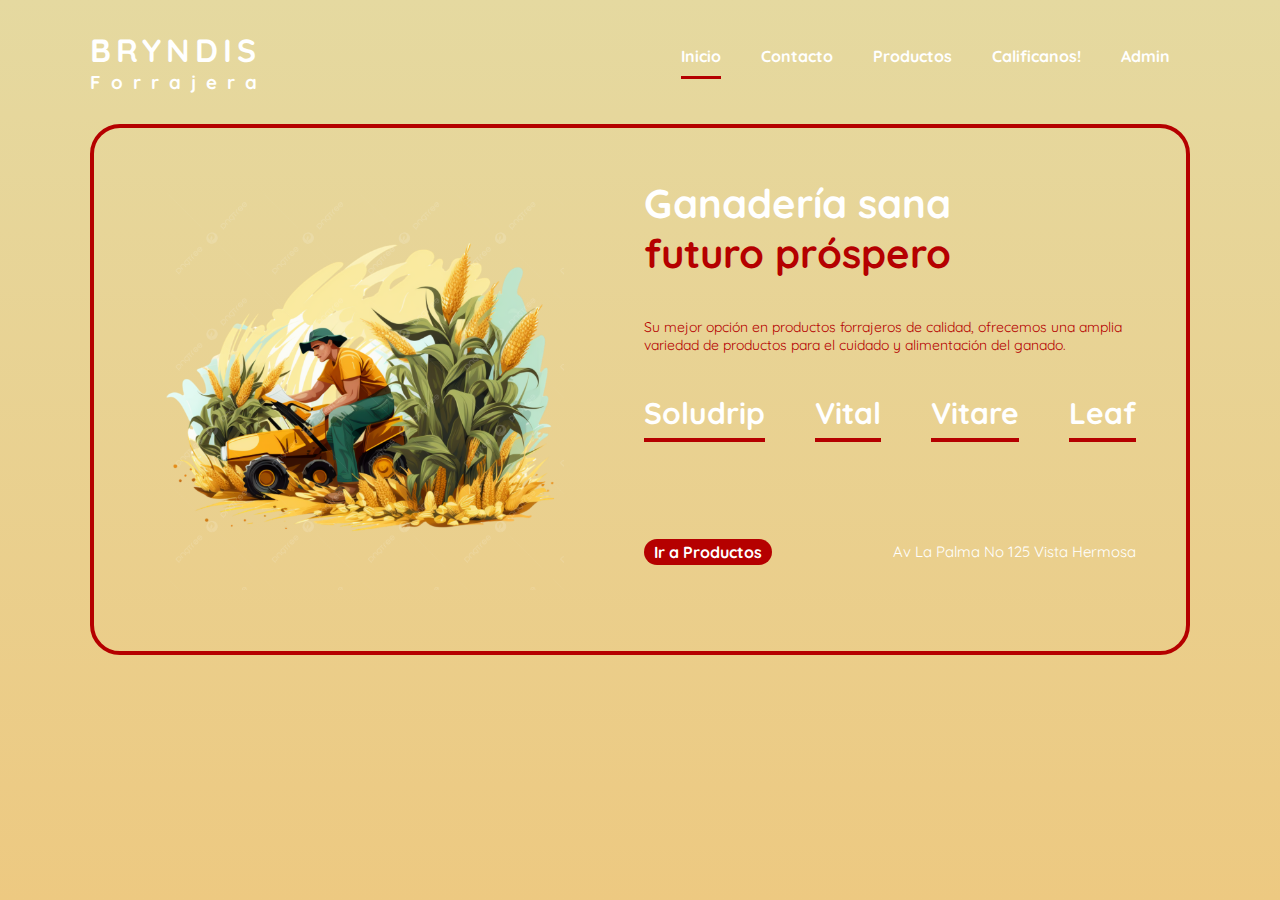
<file: Forrajera_Integradora/index.html>
<!DOCTYPE html>
<html lang="es">
<head>
    <meta charset="UTF-8">
    <meta name="viewport" content="width=device-width, initial-scale=1.0">
    <link rel="stylesheet" href="https://cdnjs.cloudflare.com/ajax/libs/font-awesome/6.4.0/css/all.min.css" integrity="sha512-iecdLmaskl7CVkqkXNQ/ZH/XLlvWZOJyj7Yy7tcenmpD1ypASozpmT/E0iPtmFIB46ZmdtAc9eNBvH0H/ZpiBw==" crossorigin="anonymous" referrerpolicy="no-referrer" />
    <link rel="stylesheet" href="index.css">
    <title>Forrajera</title>
</head>
<body>
    <header>
        <div class="logo">
            <h1>BRYNDIS</h1>
            <h3>Forrajera</h3>
        </div>
        <nav class="nav-links">
            <a href="#" class="selected">Inicio</a>
            <a href="contactos.html">Contacto</a>
            <a href="productos.html">Productos</a>
            <a href="satisfaccion.html">Calificanos!</a>
            <a href="login.html">Admin</a>
        </nav>
    </header>
    <section id="home">
        <div class="fila">
            <div class="izq">
                <img src="imagenes/logo1.png" alt="">
            </div>
            <div class="der">
                <h2>Ganadería sana</h2>
                <h2 class="destacado">futuro próspero</h2>
                <p>Su mejor opción en productos forrajeros de calidad, ofrecemos una amplia variedad de productos para el cuidado y alimentación del ganado.</p>
                <div class="opciones">
                    <span class="opcion">Soludrip</span>
                    <span class="opcion">Vital</span>
                    <span class="opcion">Vitare</span>
                    <span class="opcion">Leaf</span>
                </div>
                <div  class="contacto">
                    <button id="redirectButton">Ir a Productos</button>
                    <script>
                      document.getElementById('redirectButton').addEventListener('click', function() {
                        window.location.href = 'productos.html';
                      });
                    </script>
                    <div class="redes">
                        <a href="https://www.facebook.com/"><i class="fa-brands fa-facebook"></i></a>
                        <a href="https://www.instagram.com/"><i class="fa-brands fa-instagram"></i></a>
                    </div>
                    <p class="direccion">Av La Palma No 125 Vista Hermosa</p>
                </div>
            </div>
        </div>
    </section>
</body>
</html>
</file>
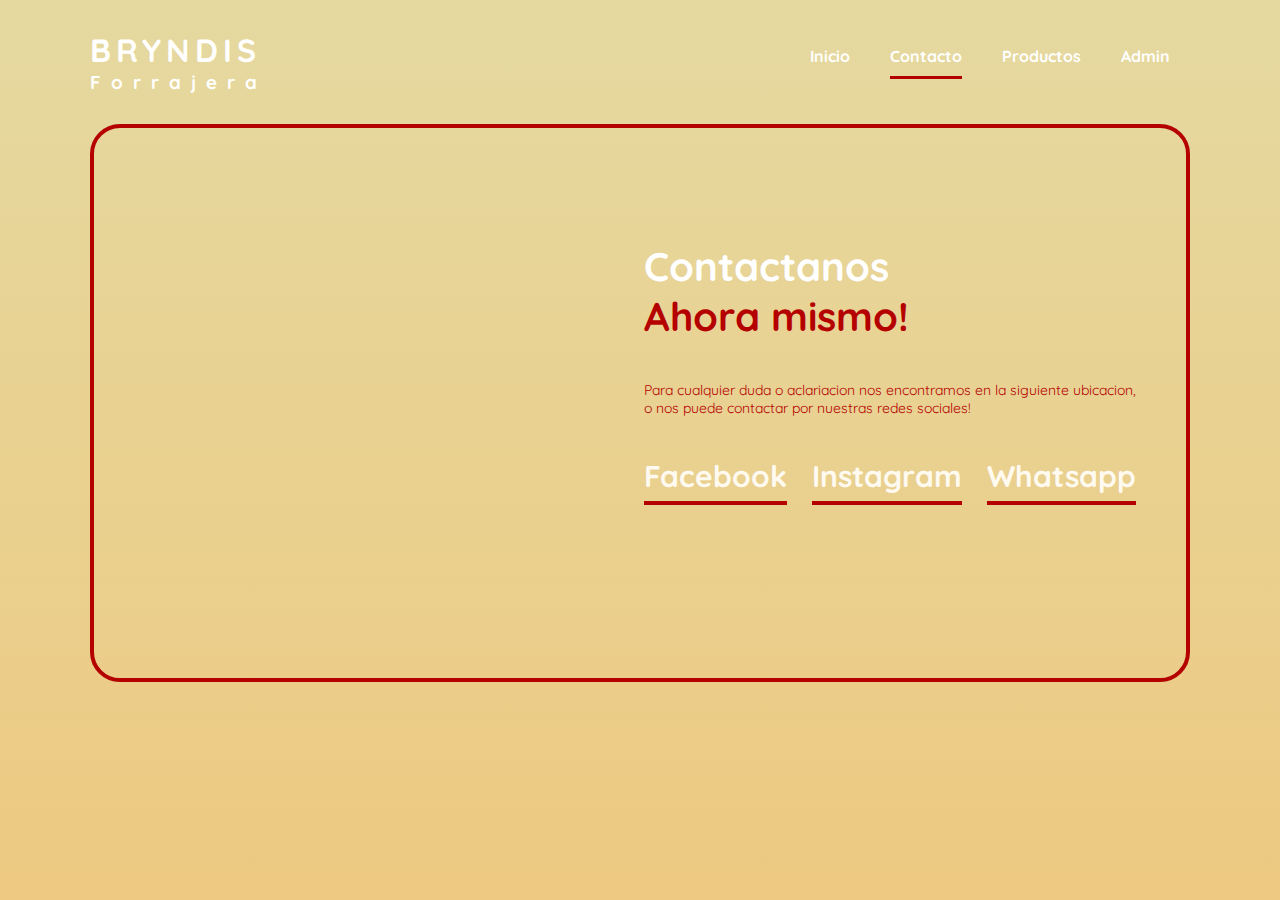
<file: Forrajera_Integradora/contactos.html>
<!DOCTYPE html>
<html lang="es">
<head>
    <meta charset="UTF-8">
    <meta name="viewport" content="width=device-width, initial-scale=1.0">
    <title>contactos</title>
    <link rel="stylesheet" href="contactos.css">
</head>
<body>
    <header>
        <div class="logo">
            <h1>BRYNDIS</h1>
            <h3>Forrajera</h3>
        </div>
        <nav class="nav-links">
            <a href="index.html">Inicio</a>
            <a href="#contactos"  class="selected">Contacto</a>
            <a href="productos.html">Productos</a>
            <a href="login.html">Admin</a>
        </nav>
    </header>
    <section id="home">
        <div class="fila">
            <div class="izq">
                <iframe src="https://www.google.com/maps/embed?pb=!1m18!1m12!1m3!1d3740.366155669439!2d-100.0137808946144!3d20.367787481499473!2m3!1f0!2f0!3f0!3m2!1i1024!2i768!4f13.1!3m3!1m2!1s0x85d30c6707079ad9%3A0x16daa5dc56c8c592!2sUniversidad%20Tecnol%C3%B3gica%20de%20San%20Juan%20del%20R%C3%ADo!5e0!3m2!1ses-419!2smx!4v1719162833361!5m2!1ses-419!2smx" width="600" height="450" style="border:0;" allowfullscreen="" loading="lazy" referrerpolicy="no-referrer-when-downgrade"></iframe>    
            </div>
            <div class="der">
                <h2>Contactanos</h2>
                <h2 class="destacado">Ahora mismo!</h2>
                <p>Para cualquier duda o aclariacion nos encontramos en la siguiente ubicacion, o nos puede contactar por nuestras redes sociales!</p>
                <div class="opciones">
                    <a href="https://www.facebook.com/">Facebook</a>
                    <a href="https://www.instagram.com/">Instagram</a>
                    <a href="https://www.Whatsapp.com/">Whatsapp</a>
                </div>
               
            </div>
        </div>
    </section>
</body>
</html>
</file>
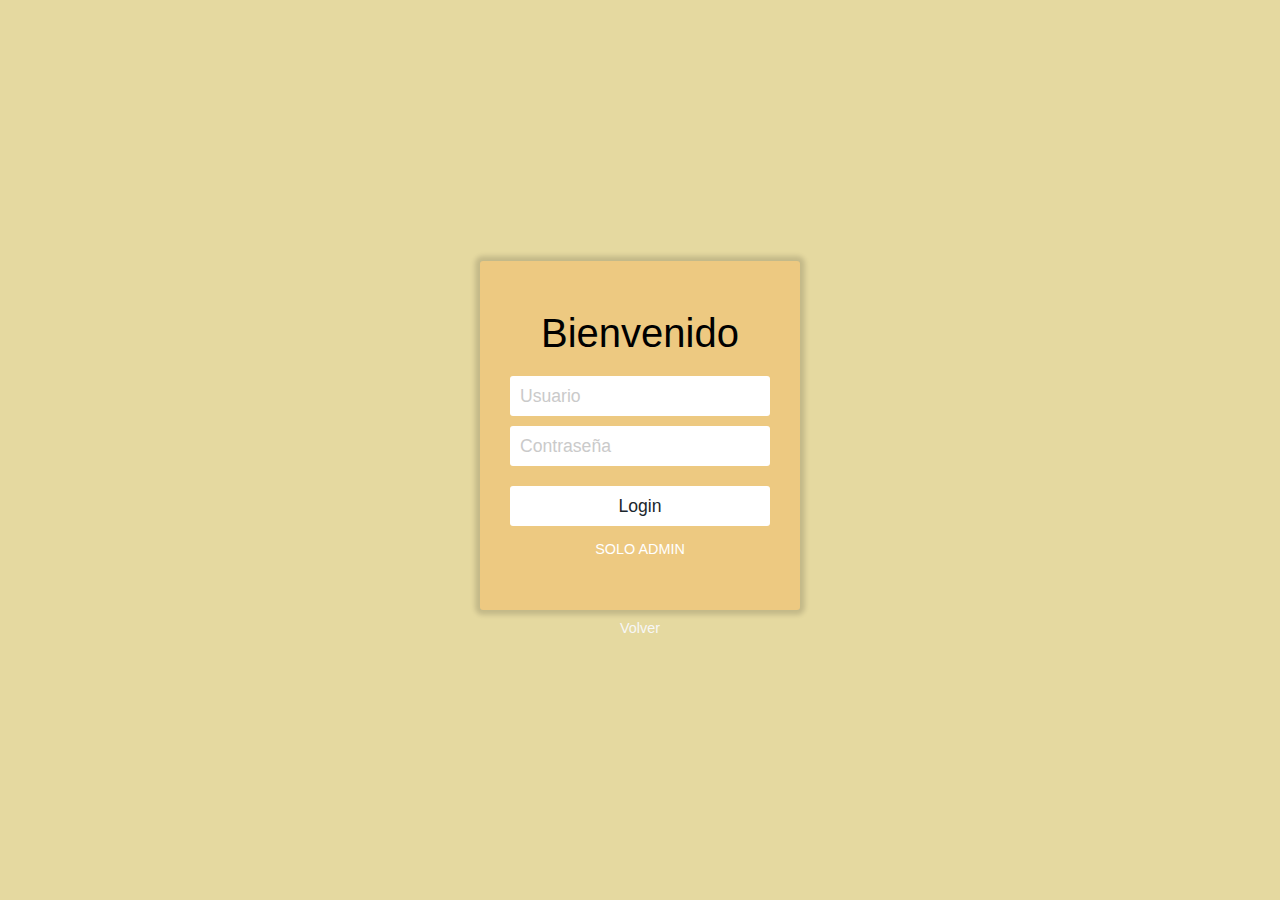
<file: Forrajera_Integradora/login.html>
<!doctype html>
<html lang="es">
    <head>
        
        <meta charset="utf-8">
        
        <title>LOGIN DE ADMIN</title>    
        
        <meta name="viewport" content="width=device-width, initial-scale=1.0">
        
        <link href="https://fonts.googleapis.com/css?family=Nunito&display=swap" rel="stylesheet"> 
        <link href="https://fonts.googleapis.com/css?family=Overpass&display=swap" rel="stylesheet">
        
        <link rel="stylesheet" href="login.css">
        
        <style type="text/css">
            /* Puedes agregar tus estilos CSS aquí */
        </style>
        
        <script src="login.js" defer></script>
        
    </head>
    
    <body>
        
        <div id="contenedor">
            <div id="central">
                <div id="login">
                    <div class="titulo">
                        Bienvenido
                    </div>
                    <form id="loginform">
                        <input type="text" name="usuario" placeholder="Usuario" required>
                        
                        <input type="password" placeholder="Contraseña" name="password" required>
                        
                        <button type="submit" title="Ingresar" name="Ingresar">Login</button>
                    </form>
                    <div class="pie-form">
                        <p>SOLO ADMIN</p>
                    </div>
                </div>
                <div class="inferior">
                    <a href="#">Volver</a>
                </div>
            </div>
        </div>
            
    </body>
</html>
</file>
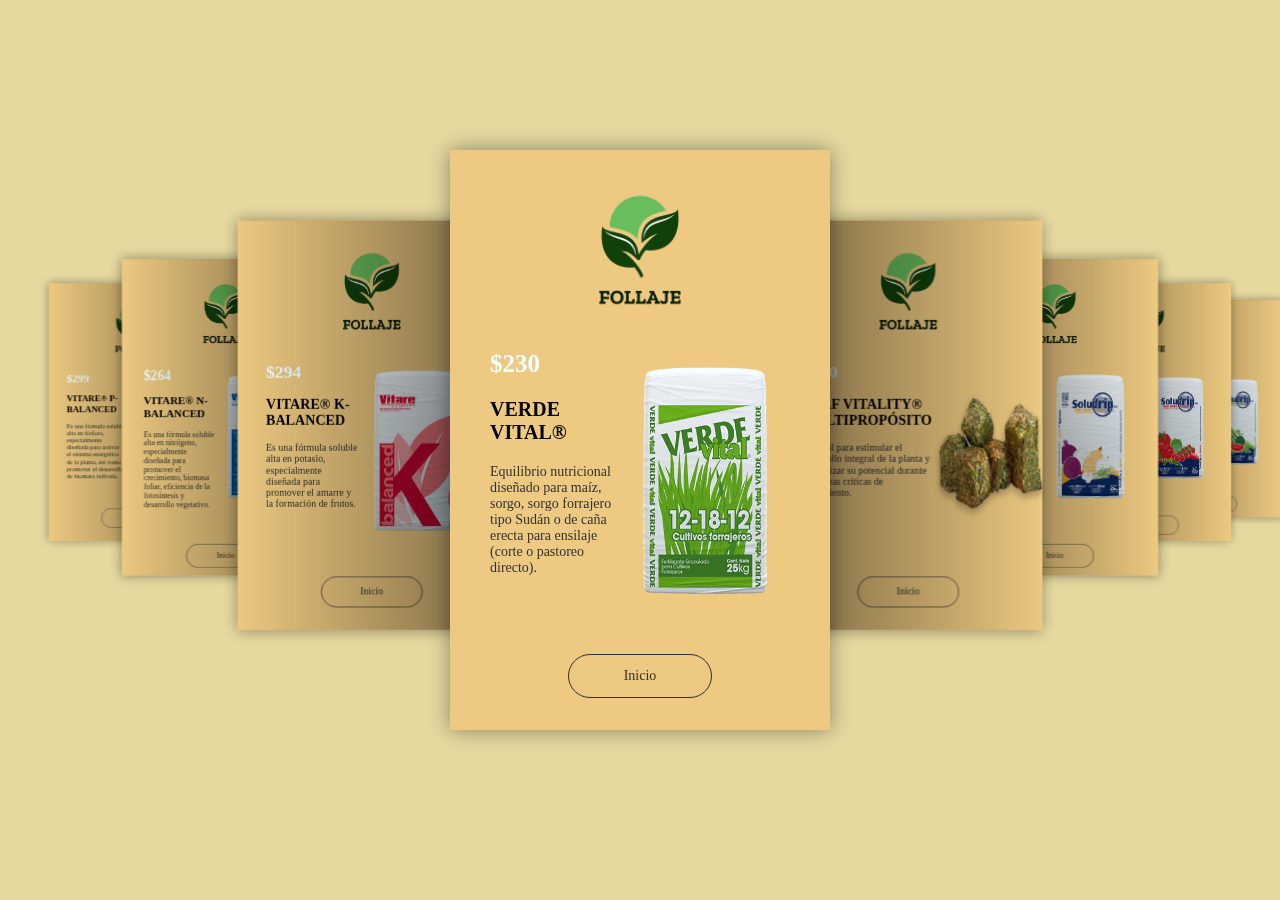
<file: Forrajera_Integradora/productos.html>
<!DOCTYPE html>
<html lang="en">
<head>
    <meta charset="UTF-8">
    <meta name="viewport" content="width=device-width, initial-scale=1.0">
    <title>Productos</title>
    <link rel="stylesheet" href="https://cdnjs.cloudflare.com/ajax/libs/font-awesome/6.4.0/css/all.min.css" integrity="sha512-iecdLmaskl7CVkqkXNQ/ZH/XLlvWZOJyj7Yy7tcenmpD1ypASozpmT/E0iPtmFIB46ZmdtAc9eNBvH0H/ZpiBw==" crossorigin="anonymous" referrerpolicy="no-referrer" />
    <link
    rel="stylesheet"
    href="https://cdn.jsdelivr.net/npm/swiper@11/swiper-bundle.min.css"
/>
    <link rel="stylesheet" href="productos.css">
</head>
<body>
    
    <div class="swiper mySwiper">

        <div class="swiper-wrapper">

            <div class="swiper-slide">
                <div class="icons">
                    <i class="fa-solid fa-circle-arrow-left"> </i>
                    <img src="imagenes/Logo-inicio.png" alt="">
                    <i class="fa-regular fa-heart"></i>
                </div>
                <div class="product-content">
                    <div class="product-txt">
                        <span>$230</span>
                        <h3>VERDE Vital®</h3>
                            <p>
                                Equilibrio nutricional diseñado para
                                 maíz, sorgo, sorgo forrajero tipo
                                  Sudán o de caña erecta para ensilaje 
                                  (corte o pastoreo directo).</p>
                    </div>
                    <div class="product-img">
                        <img src="imagenes/producto1.png" alt="">
                    </div>
                </div>
                <a href="index.html" class="btn-1">Inicio</a>
            </div>
            <div class="swiper-slide">
                <div class="icons">
                    <i class="fa-solid fa-circle-arrow-left"> </i>
                    <img src="imagenes/Logo-inicio.png" alt="">
                    <i class="fa-regular fa-heart"></i>
                </div>
                <div class="product-content">
                    <div class="product-txt">
                        <span>$360</span>
                        <h3>Leaf VITALITY® Multipropósito </h3>
                            <p>Es ideal para estimular el
                                 desarrollo integral de la planta 
                                 y maximizar su potencial durante 
                                 las etapas críticas de crecimiento.
                            </p>
                    </div>
                    <div class="product-img">
                        <img src="imagenes/producto2.png" alt="">
                    </div>
                </div>
                <a href="index.html" class="btn-1">Inicio</a>
            </div>
            <div class="swiper-slide">
                <div class="icons">
                    <i class="fa-solid fa-circle-arrow-left"> </i>
                    <img src="imagenes/Logo-inicio.png" alt="">
                    <i class="fa-regular fa-heart"></i>
                </div>
                <div class="product-content">
                    <div class="product-txt">
                        <span>$250</span>
                        <h3>Soludrip® Cebollas</h3>
                            <p>Es un sistema de nutrición compuesto
                                 por fórmulas solubles especialmente 
                                 desarrolladas para fertirrigación
                                  en aplicación por etapas en cualquier
                                   cultivo de cebollas.</p>
                    </div>
                    <div class="product-img">
                        <img src="imagenes/producto3.png" alt="">
                    </div>
                </div>
                <a href="index.html" class="btn-1">Inicio</a>
            </div>
            <div class="swiper-slide">
                <div class="icons">
                    <i class="fa-solid fa-circle-arrow-left"> </i>
                    <img src="imagenes/Logo-inicio.png" alt="">
                    <i class="fa-regular fa-heart"></i>
                </div>
                <div class="product-content">
                    <div class="product-txt">
                        <span>$260</span>
                        <h3>Soludrip® Tomates</h3>
                            <p>Es un sistema de nutrición compuesto
                                 por fórmulas solubles especialmente
                                  desarrolladas para fertirrigación 
                                  en aplicación por etapas en cualquier
                                   cultivo de tomates.</p>
                    </div>
                    <div class="product-img">
                        <img src="imagenes/producto4.png" alt="">
                    </div>
                </div>
                <a href="index.html" class="btn-1">Inicio</a>
            </div>
            <div class="swiper-slide">
                <div class="icons">
                    <i class="fa-solid fa-circle-arrow-left"> </i>
                    <img src="imagenes/Logo-inicio.png" alt="">
                    <i class="fa-regular fa-heart"></i>
                </div>
                <div class="product-content">
                    <div class="product-txt">
                        <span>$260</span>
                        <h3>Soludrip® Sandias</h3>
                            <p>Es un sistema de nutrición compuesto
                                 por fórmulas solubles especialmente
                                  desarrolladas para fertirrigación en 
                                  aplicación por etapas en cualquier
                                   cultivo de sandías.</p>
                    </div>
                    <div class="product-img">
                        <img src="imagenes/producto5.png" alt="">
                    </div>
                </div>
                <a href="index.html" class="btn-1">Inicio</a>
            </div>
            <div class="swiper-slide">
                <div class="icons">
                    <i class="fa-solid fa-circle-arrow-left"> </i>
                    <img src="imagenes/Logo-inicio.png" alt="">
                    <i class="fa-regular fa-heart"></i>
                </div>
                <div class="product-content">
                    <div class="product-txt">
                        <span>$122</span>
                        <h3>Soludrip® Chiles</h3>
                            <p>Es un sistema de nutrición compuesto 
                                por fórmulas solubles especialmente 
                                desarrolladas para fertirrigación en 
                                aplicación por etapas en cualquier
                                 cultivo de chiles.</p>
                    </div>
                    <div class="product-img">
                        <img src="imagenes/producto6.png" alt="">
                    </div>
                </div>
                <a href="index.html" class="btn-1">Inicio</a>
            </div>
            <div class="swiper-slide">
                <div class="icons">
                    <i class="fa-solid fa-circle-arrow-left"> </i>
                    <img src="imagenes/Logo-inicio.png" alt="">
                    <i class="fa-regular fa-heart"></i>
                </div>
                <div class="product-content">
                    <div class="product-txt">
                        <span>$239</span>
                        <h3>Vital Start®</h3>
                            <p>Es un fertilizante arrancador con un
                                 balance nutrimental que promueve el
                                  vigor híbrido. La naturaleza de sus 
                                  ingredientes y su base 100%
                                   ortofosfato.</p>
                    </div>
                    <div class="product-img">
                        <img src="imagenes/producto7.png" alt="">
                    </div>
                </div>
                <a href="index.html" class="btn-1">Inicio</a>
            </div>
            <div class="swiper-slide">
                <div class="icons">
                    <i class="fa-solid fa-circle-arrow-left"> </i>
                    <img src="imagenes/Logo-inicio.png" alt="">
                    <i class="fa-regular fa-heart"></i>
                </div>
                <div class="product-content">
                    <div class="product-txt">
                        <span>$299</span>
                        <h3>Vital Hi-P®</h3>
                            <p>Puede aplicarse al suelo en pre-siembra
                                 o durante el trasplante, o bien, en
                                  aplicación en banda para fortalecer 
                                  raíces, multiplicar y desarrollar 
                                  nuevos brotes y fortalecer la floración.</p>
                    </div>
                    <div class="product-img">
                        <img src="imagenes/producto8.png" alt="">
                    </div>
                </div>
                <a href="index.html" class="btn-1">Inicio</a>
            </div>
            <div class="swiper-slide">
                <div class="icons">
                    <i class="fa-solid fa-circle-arrow-left"> </i>
                    <img src="imagenes/Logo-inicio.png" alt="">
                    <i class="fa-regular fa-heart"></i>
                </div>
                <div class="product-content">
                    <div class="product-txt">
                        <span>$213</span>
                        <h3>Vital Hi-N®</h3>
                            <p>Es la combinación de ácidos orgánicos 
                                en un balance preciso con nutrientes 
                                inorgánicos que permiten potencializar
                                 el desarrollo y crecimiento inicial 
                                 de la biomasa radicular.</p>
                    </div>
                    <div class="product-img">
                        <img src="imagenes/producto9.png" alt="">
                    </div>
                </div>
                <a href="index.html" class="btn-1">Inicio</a>
            </div>
            <div class="swiper-slide">
                <div class="icons">
                    <i class="fa-solid fa-circle-arrow-left"> </i>
                    <img src="imagenes/Logo-inicio.png" alt="">
                    <i class="fa-regular fa-heart"></i>
                </div>
                <div class="product-content">
                    <div class="product-txt">
                        <span>$213</span>
                        <h3>Vital Hi-N®</h3>
                            <p>Es la combinación de ácidos orgánicos 
                                en un balance preciso con nutrientes 
                                inorgánicos que permiten potencializar 
                                el desarrollo y crecimiento inicial
                                 de la biomasa radicular.</p>
                    </div>
                    <div class="product-img">
                        <img src="imagenes/producto10.png" alt="">
                    </div>
                </div>
                <a href="index.html" class="btn-1">Inicio</a>
            </div>
            <div class="swiper-slide">
                <div class="icons">
                    <i class="fa-solid fa-circle-arrow-left"> </i>
                    <img src="imagenes/Logo-inicio.png" alt="">
                    <i class="fa-regular fa-heart"></i>
                </div>
                <div class="product-content">
                    <div class="product-txt">
                        <span>$250</span>
                        <h3>Vital Hi-K</h3>
                            <p> Fórmula NPK soluble en agua diseñada 
                                para aplicarse cuando se recomiende
                                 una fertilización alta en potasio.
                                </p>
                    </div>
                    <div class="product-img">
                        <img src="imagenes/producto11.png" alt="">
                    </div>
                </div>
                <a href="index.html" class="btn-1">Inicio</a>
            </div>
            <div class="swiper-slide">
                <div class="icons">
                    <i class="fa-solid fa-circle-arrow-left"> </i>
                    <img src="imagenes/Logo-inicio.png" alt="">
                    <i class="fa-regular fa-heart"></i>
                </div>
                <div class="product-content">
                    <div class="product-txt">
                        <span>$299</span>
                        <h3>Vitare® P-Balanced</h3>
                            <p>Es una fórmula soluble alta en fósforo,
                                 especialmente diseñada para activar
                                  el sistema energético de la planta,
                                   así como promover el desarrollo de
                                    biomasa radicula.</p>
                    </div>
                    <div class="product-img">
                        <img src="imagenes/productoP.png" alt="">
                    </div>
                </div>
                <a href="index.html" class="btn-1">Inicio</a>
            </div>
            <div class="swiper-slide">
                <div class="icons">
                    <i class="fa-solid fa-circle-arrow-left"> </i>
                    <img src="imagenes/Logo-inicio.png" alt="">
                    <i class="fa-regular fa-heart"></i>
                </div>
                <div class="product-content">
                    <div class="product-txt">
                        <span>$264</span>
                        <h3>Vitare® N-Balanced</h3>
                            <p>Es una fórmula soluble alta en nitrógeno,
                                 especialmente diseñada para promover el
                                  crecimiento, biomasa foliar, eficiencia
                                   de la fotosíntesis y desarrollo 
                                   vegetativo.</p>
                    </div>
                    <div class="product-img">
                        <img src="imagenes/productoN.png" alt="">
                    </div>
                </div>
                <a href="index.html" class="btn-1">Inicio</a>
            </div>
            <div class="swiper-slide">
                <div class="icons">
                    <i class="fa-solid fa-circle-arrow-left"> </i>
                    <img src="imagenes/Logo-inicio.png" alt="">
                    <i class="fa-regular fa-heart"></i>
                </div>
                <div class="product-content">
                    <div class="product-txt">
                        <span>$294</span>
                        <h3>Vitare® K-Balanced</h3>
                            <p>Es una fórmula soluble alta en potasio, 
                                especialmente diseñada para promover 
                                el amarre y la formación de frutos.</p>
                    </div>
                    <div class="product-img">
                        <img src="imagenes/productoK.png" alt="">
                    </div>
                </div>
                <a href="index.html" class="btn-1">Inicio</a>
            </div>

        </div>

    </div>
    <script src="https://cdn.jsdelivr.net/npm/swiper@9/swiper-bundle.min.js"></script>
    <script>
        var swiper = new Swiper(".mySwiper",{
        effect: "coverflow",
        grabCursor: true,
        centeredSlides: true,
        slidesPerView: "auto",
        loop: true,
        coverflowEffect: {
            depth: 500,
            modifer: 1,
            sledesShadows: true,
            rotate: 0,
            stretch: 0
        }
        })
    </script>
</body>
</html>
</file>
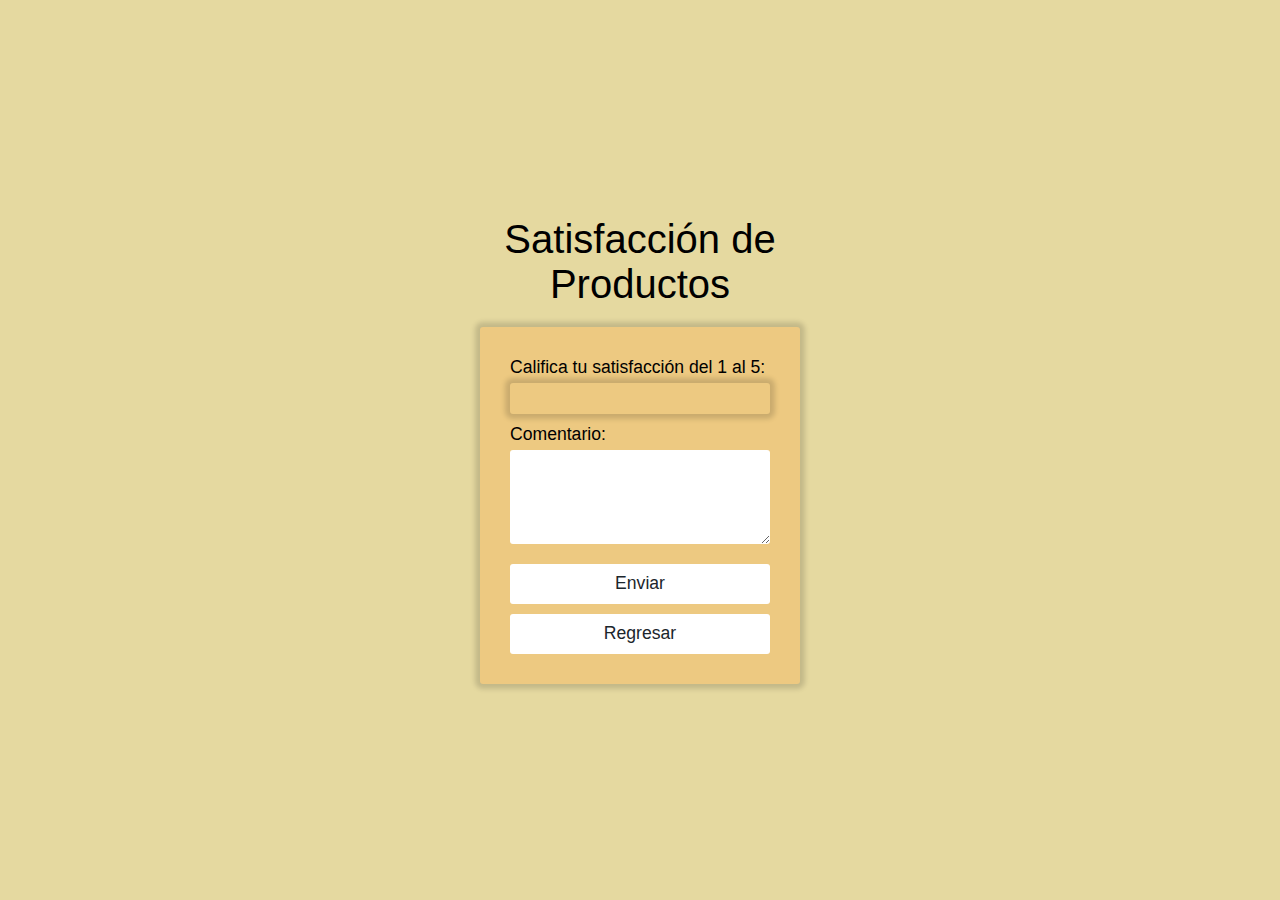
<file: Forrajera_Integradora/satisfaccion.html>
<!DOCTYPE html>
<html lang="es">
<head>
    <meta charset="UTF-8">
    <meta name="viewport" content="width=device-width, initial-scale=1.0">
    <title>Formulario de Satisfacción</title>
    <link rel="stylesheet" href="satisfaccion.css">
    <script>
        function handleSubmit(event) {
            event.preventDefault(); // Evita el envío tradicional del formulario

            var form = document.getElementById('satisfaccion');
            var formData = new FormData(form);

            fetch('guardar_satisfaccion.php', {
                method: 'POST',
                body: formData
            })
            .then(response => response.text())
            .then(result => {
                alert('Gracias por tu calificación');
                form.reset(); // Opcional: Limpia el formulario después de enviar
            })
            .catch(error => console.error('Error:', error));
        }

        function goBack() {
            window.location.href = 'index.html'; // Redirige a index.html
        }
    </script>
</head>
<body>
    <div id="contenedor">
        <div id="central">
            <div class="titulo">Satisfacción de Productos</div>
            <form id="satisfaccion" onsubmit="handleSubmit(event)">
                <label for="satisfaccion">Califica tu satisfacción del 1 al 5:</label>
                <input type="number" id="satisfaccion" name="satisfaccion" min="1" max="5" required>

                <label for="comentario">Comentario:</label>
                <textarea id="comentario" name="comentario" rows="4" required></textarea>

                <button type="submit">Enviar</button>
                <button type="button" onclick="goBack()">Regresar</button>
            </form>
        </div>
    </div>
</body>
</html>
</file>
<file: Forrajera_Integradora/index.css>
@import url('https://fonts.googleapis.com/css2?family=Quicksand:wght@300..700&display=swap');
* {
    margin: 0;
    padding: 0;
    box-sizing: border-box;
    font-family: 'Quicksand';
}

body {
    background: linear-gradient(#e5d9a0, #edc981);
    color: rgb(255, 255, 255);
    height: 100vh;
}

header {
    max-width: 1100px;
    margin: auto;
    display: flex;
    justify-content: space-between;
    align-items: center;
    padding: 30px 0;
}

header .logo h1 {
    letter-spacing: 5px;
}

header .logo h3 {
    font-weight: bold;
    letter-spacing: 10px;
}

header nav {
    display: flex;
}

header nav a {
    text-decoration: none;
    color: #fff;
    font-weight: bold;
    margin: 0 20px;
    padding-bottom: 10px;
}

.selected {
    border-bottom: 3px solid #b50000;
}

header nav a:hover {
    border-bottom: 3px solid #b50000;
}

section {
    max-width: 1100px;
    margin: auto;
    border: 4px solid #b50000;
    border-radius: 30px;
    padding: 30px 0;
}

#home .fila {
    display: flex;
    padding: 20px;
}

#home .fila .izq {
    max-width: 500px;
    display: flex;
    justify-content: center;
    align-items: center;
}

#home .fila .izq img {
    width: 80%;
}

#home .fila .der {
    padding: 0 30px;
    display: flex;
    flex-direction: column;
    justify-content: center;
}

#home .fila .der h2 {
    font-size: 40px;
}

.destacado {
    color: #b50000;
}

#home .fila .der p {
    margin: 40px 0;
    font-size: 14px;
    color: #b50000;
}

#home .fila .der .opciones {
    font-size: 30px;
    font-weight: bold;
    display: flex;
    justify-content: space-between;
    margin-bottom: 60px;
}

#home .fila .der .opciones .opcion {
    border-bottom: 4px solid #b50000;
    padding-bottom: 6px;
}

#home .fila .der .contacto {
    display: flex;
    justify-content: space-between;
    align-items: center;
}

#home .fila .der .contacto button {
    border: none;
    background-color: #b50000;
    color: #fff;
    font-weight: bold;
    padding: 3px 10px;
    border-radius: 30px;
    font-size: 16px;
    cursor: pointer;
}

#home .fila .der .contacto .redes a {
    text-decoration: none;
    display: inline-block;
    margin: 0 7px;
    color: #fff;
}

#home .fila .der .contacto .redes a:hover {
    color: #b50000;
}

#home .fila .der .contacto .direccion {
    color: #fff;
    font-size: 15px;
    cursor: pointer;
}

#home .fila .der .contacto .direccion:hover {
    color: #b50000;
    
}

/* Media Queries */
@media (max-width: 768px) {
    header {
        flex-direction: column;
        text-align: center;
        padding: 20px 0;
    }

    header nav {
        flex-direction: column;
        margin-top: 10px;
    }

    header nav a {
        margin: 10px 0;
    }

    #home .fila {
        flex-direction: column;
        text-align: center;
    }

    #home .fila .izq,
    #home .fila .der {
        max-width: 100%;
        padding: 20px;
    }

    #home .fila .der h2 {
        font-size: 30px;
    }

    #home .fila .der p {
        font-size: 16px;
    }

    #home .fila .der .opciones {
        flex-direction: column;
        gap: 10px;
    }

    #home .fila .der .contacto {
        flex-direction: column;
        gap: 20px;
    }
}
</file>
<file: Forrajera_Integradora/contactos.css>
@import url('https://fonts.googleapis.com/css2?family=Quicksand:wght@300..700&display=swap');
* {
    margin: 0;
    padding: 0;
    box-sizing: border-box;
    font-family: 'Quicksand';
}

body {
    background: linear-gradient(#e5d9a0, #edc981);
    color: rgb(255, 255, 255);
    height: 100vh;
}

header {
    max-width: 1100px;
    margin: auto;
    display: flex;
    justify-content: space-between;
    align-items: center;
    padding: 30px 0;
}

header .logo h1 {
    letter-spacing: 5px;
}

header .logo h3 {
    font-weight: bold;
    letter-spacing: 10px;
}

header nav {
    display: flex;
}

header nav a {
    text-decoration: none;
    color: #fff;
    font-weight: bold;
    margin: 0 20px;
    padding-bottom: 10px;
}

.selected {
    border-bottom: 3px solid #b50000;
}

header nav a:hover {
    border-bottom: 3px solid #b50000;
}

section {
    max-width: 1100px;
    margin: auto;
    border: 4px solid #b50000;
    border-radius: 30px;
    padding: 30px 0;
}

#home .fila {
    display: flex;
    padding: 20px;
}

#home .fila .izq {
    max-width: 500px;
    display: flex;
    justify-content: center;
    align-items: center;
}

#home .fila .izq img {
    width: 80%;
}

#home .fila .der {
    padding: 0 30px;
    display: flex;
    flex-direction: column;
    justify-content: center;
}

#home .fila .der h2 {
    font-size: 40px;
}

.destacado {
    color: #b50000;
}

#home .fila .der p {
    margin: 40px 0;
    font-size: 14px;
    color: #b50000;
}

#home .fila .der .opciones {
    font-size: 30px;
    font-weight: bold;
    display: flex;
    justify-content: space-between;
    margin-bottom: 60px;
}

#home .fila .der .opciones a {
    border-bottom: 4px solid #b50000;
    padding-bottom: 6px;
    text-decoration: none;
    display: inline-block;
    color: floralwhite;
}

#home .fila .der .opciones a:hover {
   color: black;
}

#home .fila .der .contacto {
    display: flex;
    justify-content: space-between;
    align-items: center;
}

#home .fila .der .contacto button {
    border: none;
    background-color: #b50000;
    color: #fff;
    font-weight: bold;
    padding: 3px 10px;
    border-radius: 30px;
    font-size: 16px;
    cursor: pointer;
}

#home .fila .der .contacto .redes a {
    text-decoration: none;
    display: inline-block;
    margin: 0 7px;
    color: #fff;
}

#home .fila .der .contacto .redes a:hover {
    color: #b50000;
}

#home .fila .der .contacto .direccion {
    color: #fff;
    font-size: 15px;
}

#home .fila .der .contacto .direccion:hover {
    color: #b50000;
}

/* Media Queries */
@media (max-width: 768px) {
    header {
        flex-direction: column;
        text-align: center;
        padding: 20px 0;
    }

    header nav {
        flex-direction: column;
        margin-top: 10px;
    }

    header nav a {
        margin: 10px 0;
    }

    #home .fila {
        flex-direction: column;
        text-align: center;
    }

    #home .fila .izq,
    #home .fila .der {
        max-width: 100%;
        padding: 20px;
    }

    #home .fila .der h2 {
        font-size: 30px;
    }

    #home .fila .der p {
        font-size: 16px;
    }

    #home .fila .der .opciones {
        flex-direction: column;
        gap: 10px;
    }

    #home .fila .der .contacto {
        flex-direction: column;
        gap: 20px;
    }
}
</file>
<file: Forrajera_Integradora/login.css>
body {
    font-family: Helvetica Neue, Helvetica;
    font-weight: normal;
    font-size: 100%;
    color: #1b262c;
    margin: 0;
    background-color: #e5d9a0;
}

#contenedor {
    display: flex;
    align-items: center;
    justify-content: center;
    margin: 0;
    padding: 0;
    min-width: 100vw;
    min-height: 100vh;
    width: 100%;
    height: 100%;
}

#central {
    max-width: 320px;
    width: 100%;
}

.titulo {
    font-size: 250%;
    color: #000000;
    text-align: center;
    margin-bottom: 20px;
}

#login {
    width: 100%;
    padding: 50px 30px;
    background-color: #edc981;
    -webkit-box-shadow: 0px 0px 5px 5px rgba(0, 0, 0, 0.15);
    -moz-box-shadow: 0px 0px 5px 5px rgba(0, 0, 0, 0.15);
    box-shadow: 0px 0px 5px 5px rgba(0, 0, 0, 0.15);
    border-radius: 3px;
    box-sizing: border-box;
}

#login input {
    font-family: Helvetica Neue, Helvetica;
    font-size: 110%;
    color: #000000;
    display: block;
    width: 100%;
    height: 40px;
    margin-bottom: 10px;
    padding: 5px 10px;
    box-sizing: border-box;
    border: none;
    border-radius: 3px;
}

#login input::placeholder {
    font-family: Helvetica Neue, Helvetica;
    color: #cacaca;
}

#login button {
    font-family: Helvetica Neue, Helvetica;
    font-size: 110%;
    color: #1b262c;
    width: 100%;
    height: 40px;
    border: none;
    border-radius: 3px;
    background-color: #ffffff;
    margin-top: 10px;
}

#login button:hover {
    background-color: #000000;
    color: #fbfbfb;
}

.pie-form {
    font-size: 90%;
    text-align: center;
    margin-top: 15px;
}

.pie-form p {
    display: block;
    text-decoration: none;
    color: #ffffff;
    margin-bottom: 3px;
}

.pie-form p:hover {
    color: #000000;
}

.inferior {
    margin-top: 10px;
    font-size: 90%;
    text-align: center;
}

.inferior a {
    display: block;
    text-decoration: none;
    color: #f7f7f7;
    margin-bottom: 3px;
}

.inferior a:hover {
    color: #010101;
}
</file>
<file: Forrajera_Integradora/productos.css>
@import url('https://fonts.googleapis.com/css2?family=Quicksand:wght@300..700&display=swap');

html,
body{
    padding: relative;
    height: 100%;

}
body{
    background-color: #e5d9a0;
    font-size: 14px;
    color: #000000;
    margin: 0;
    padding: 0;
}

.swiper{
    width: 100%;
    padding: 150px 0 50px 0;
}

.swiper-slide {
    width: 300px;
    height: 500px;
    background-color: #edc981;
    box-shadow: 0 0 20px rgba(0, 0, 0, 0.4);
    padding: 40px;
    text-align: center;
}

.icons{
    display: flex;
    justify-content: space-between;
    align-items: center;
    margin-bottom: 40px;
}
.icons i{
    font-size: 20px;
    color: #000000;
}

.icons img{
    width: 120px;
}

.product-content{
    display: flex;
    justify-content: space-between;
}

.product-txt{
    flex-basis: 50%;
    text-align: left;
}

.product-txt span{
    font-size: 25px;
    color: azure;
    font-weight: bold;
}

.product-txt h3{
    font-size: 20px;
    color: #000;
    text-transform: uppercase;
}

.product-txt p{
    font-size: 14px;
    color: #323232;
}

.product-img{
    flex-basis: 50%;
    text-align: right;
} 

.product-img img{
    width: 170px;
    height: 250px;
}

.btn-1{
    display: inline-block;
    padding: 13px 55px;
    border: 1px solid #323232;
    border-radius: 25px;
    color: #323232;
    text-decoration: none;
    margin-top: 50px;
}
/* Media Queries */
@media (max-width: 768px) {
    header {
        flex-direction: column;
        text-align: center;
        padding: 20px 0;
    }

    header nav {
        flex-direction: column;
        margin-top: 10px;
    }

    header nav a {
        margin: 10px 0;
    }

    #home .fila {
        flex-direction: column;
        text-align: center;
    }

    #home .fila .izq,
    #home .fila .der {
        max-width: 100%;
        padding: 20px;
    }

    #home .fila .der h2 {
        font-size: 30px;
    }

    #home .fila .der p {
        font-size: 16px;
    }

    #home .fila .der .opciones {
        flex-direction: column;
        gap: 10px;
    }

    #home .fila .der .contacto {
        flex-direction: column;
        gap: 20px;
    }
}
</file>
<file: Forrajera_Integradora/satisfaccion.css>
body {
    font-family: Helvetica Neue, Helvetica;
    font-weight: normal;
    font-size: 100%;
    color: #1b262c;
    margin: 0;
    background-color: #e5d9a0;
}

#contenedor {
    display: flex;
    align-items: center;
    justify-content: center;
    margin: 0;
    padding: 0;
    min-width: 100vw;
    min-height: 100vh;
    width: 100%;
    height: 100%;
}

#central {
    max-width: 320px;
    width: 100%;
}

.titulo {
    font-size: 250%;
    color: #000000;
    text-align: center;
    margin-bottom: 20px;
}

#satisfaccion {
    width: 100%;
    padding: 30px;
    background-color: #edc981;
    -webkit-box-shadow: 0px 0px 5px 5px rgba(0, 0, 0, 0.15);
    -moz-box-shadow: 0px 0px 5px 5px rgba(0, 0, 0, 0.15);
    box-shadow: 0px 0px 5px 5px rgba(0, 0, 0, 0.15);
    border-radius: 3px;
    box-sizing: border-box;
}

#satisfaccion label {
    font-family: Helvetica Neue, Helvetica;
    font-size: 110%;
    color: #000000;
    display: block;
    margin-bottom: 5px;
}

#satisfaccion input,
#satisfaccion textarea {
    font-family: Helvetica Neue, Helvetica;
    font-size: 110%;
    color: #000000;
    display: block;
    width: 100%;
    margin-bottom: 10px;
    padding: 5px 10px;
    box-sizing: border-box;
    border: none;
    border-radius: 3px;
}

#satisfaccion textarea {
    resize: vertical;
}

#satisfaccion input::placeholder,
#satisfaccion textarea::placeholder {
    font-family: Helvetica Neue, Helvetica;
    color: #cacaca;
}

#satisfaccion button {
    font-family: Helvetica Neue, Helvetica;
    font-size: 110%;
    color: #1b262c;
    width: 100%;
    height: 40px;
    border: none;
    border-radius: 3px;
    background-color: #ffffff;
    margin-top: 10px;
}

#satisfaccion button:hover {
    cursor: pointer;
    background-color: #000000;
    color: #fbfbfb;
}
</file>
